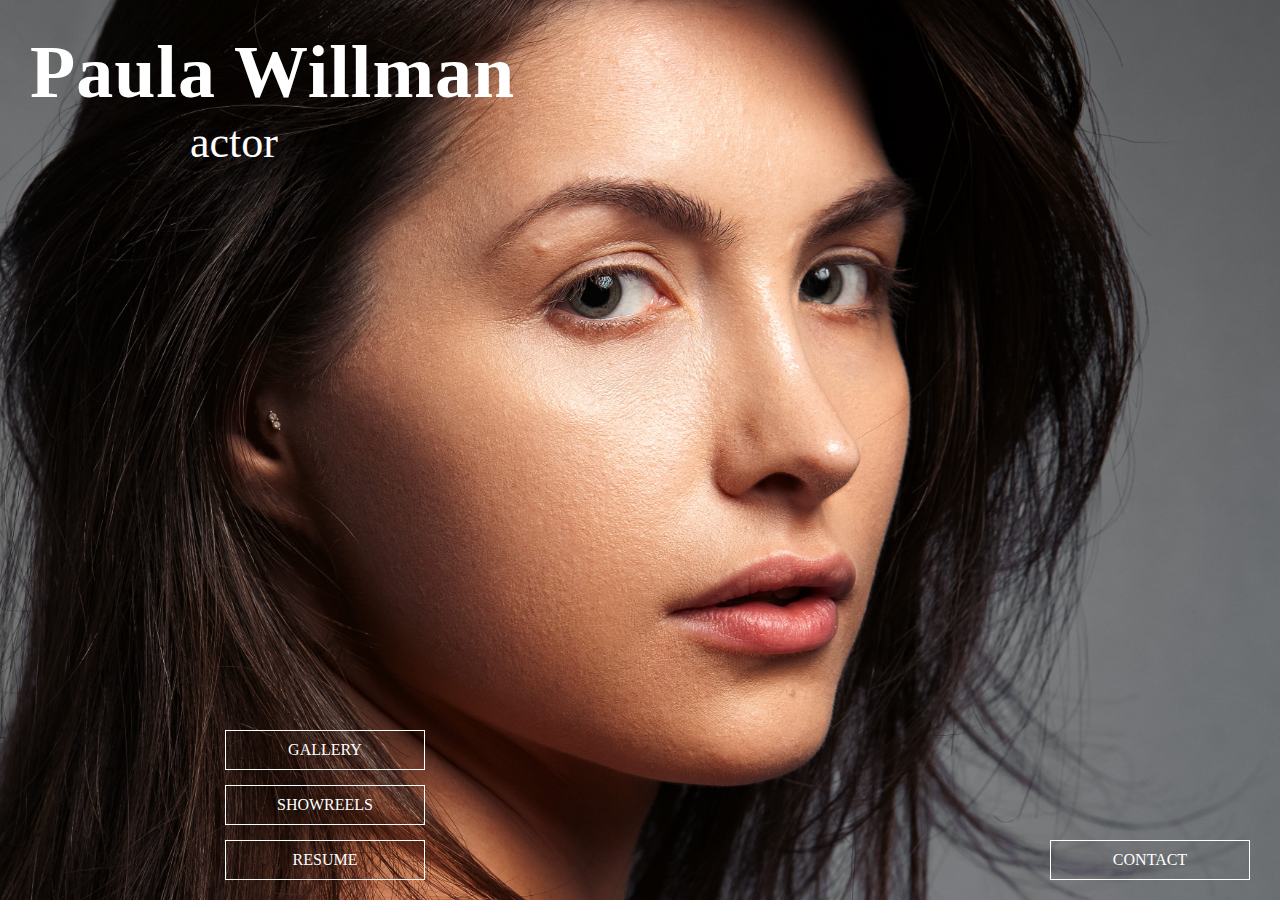
<file: index.html>
<!DOCTYPE html>
<html lang="en">
<head>
  <meta charset="UTF-8" />
  <meta name="viewport" content="width=device-width, initial-scale=1.0"/>
  <link rel="stylesheet" href="style.css" />
  <title>Paula Willman</title>
</head>
<body>
  <div class="hero">
    <img src="IMG_0329.jpg" alt="Background" class="bg-img" />

    <div class="top-left">
        <h1>Paula Willman</h1>
        <p>actor</p>
      </div>

      <div class="button-right">
        <a href="contact.html"class="button-style">CONTACT</a>
      </div>
      

    <div class="button-wrapper">
      <a href="gallery.html"class="button-style">GALLERY</a>
      <a href="reels.html"class="button-style">SHOWREELS</a>
      <a href="about.html"class="button-style">RESUME</a>
    </div>
  </div>
</body>
</html>
</file>
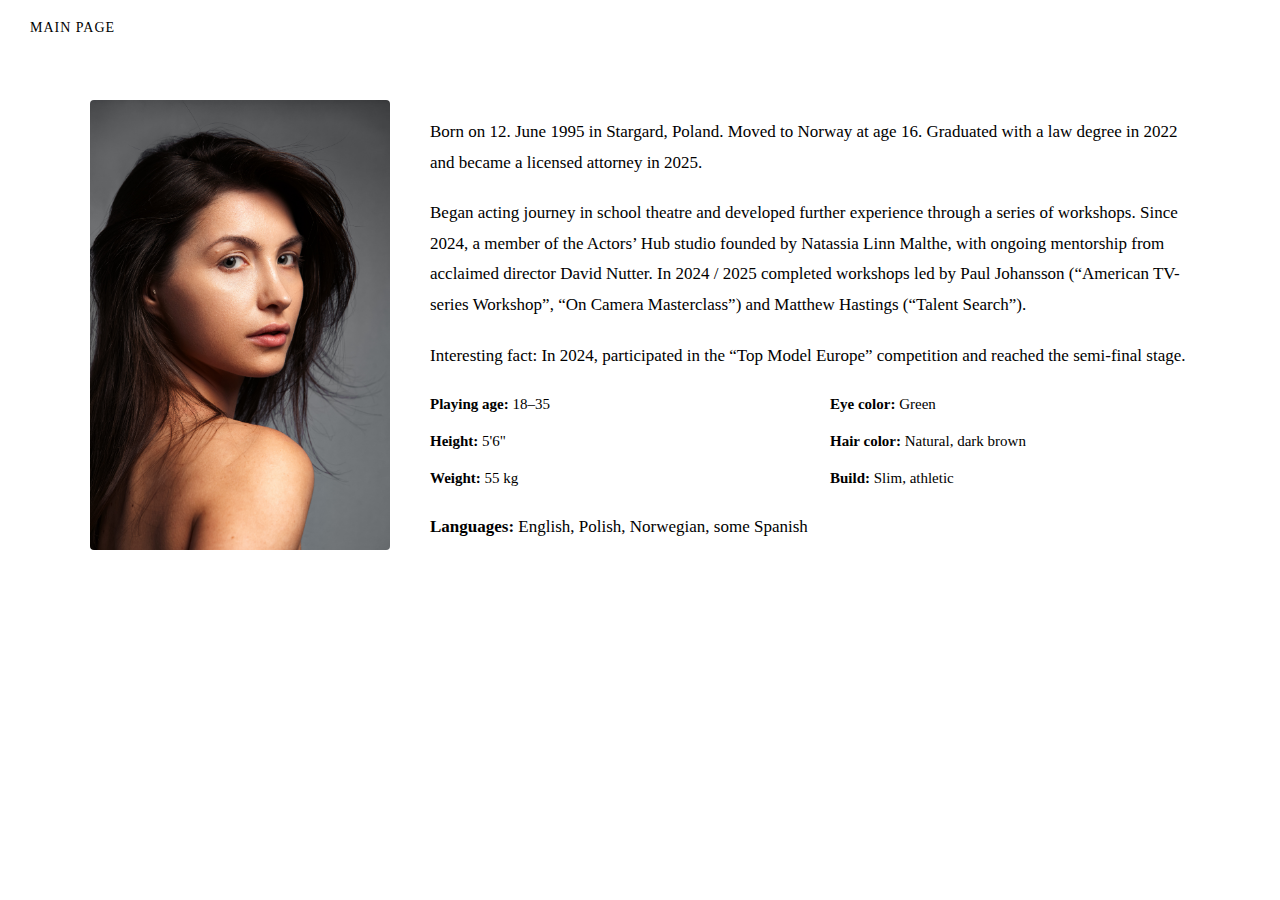
<file: about.html>
<!DOCTYPE html>
<html lang="en">
<head>
  <meta charset="UTF-8" />
  <meta name="viewport" content="width=device-width, initial-scale=1.0"/>
  <link rel="stylesheet" href="about.css" />
  <title>About Paula Willman</title>
</head>
<body>
  <a href="index.html" class="back-link">MAIN PAGE</a>

  <div class="about-page">
    <div class="content">
      <div class="left-column">
        <img src="IMG_0329.jpg" alt="Paula portrait" />
      </div>
      <div class="right-column">
        <p>
          Born on 12. June 1995 in Stargard, Poland. Moved to Norway at age 16. Graduated with a law degree in 2022 and became a licensed attorney in 2025.
        </p>

        <p>
          Began acting journey in school theatre and developed further experience through a series of workshops. Since 2024, a member of the Actors’ Hub studio founded by Natassia Linn Malthe, with ongoing mentorship from acclaimed director David Nutter. In 2024 / 2025 completed workshops led by Paul Johansson (“American TV-series Workshop”, “On Camera Masterclass”) and Matthew Hastings (“Talent Search”).
        </p>

        <p>
          Interesting fact: In 2024, participated in the “Top Model Europe” competition and reached the semi-final stage.
        </p>

        <div class="traits">
          <div><strong>Playing age:</strong> 18–35</div>
          <div><strong>Eye color:</strong> Green</div>
          <div><strong>Height:</strong> 5'6"</div>
          <div><strong>Hair color:</strong> Natural, dark brown</div>
          <div><strong>Weight:</strong> 55 kg</div>
          <div><strong>Build:</strong> Slim, athletic</div>
        </div>

        <p class="langs"><strong>Languages:</strong> English, Polish, Norwegian, some Spanish</p>
      </div>
    </div>
  </div>
</body>
</html>
</file>
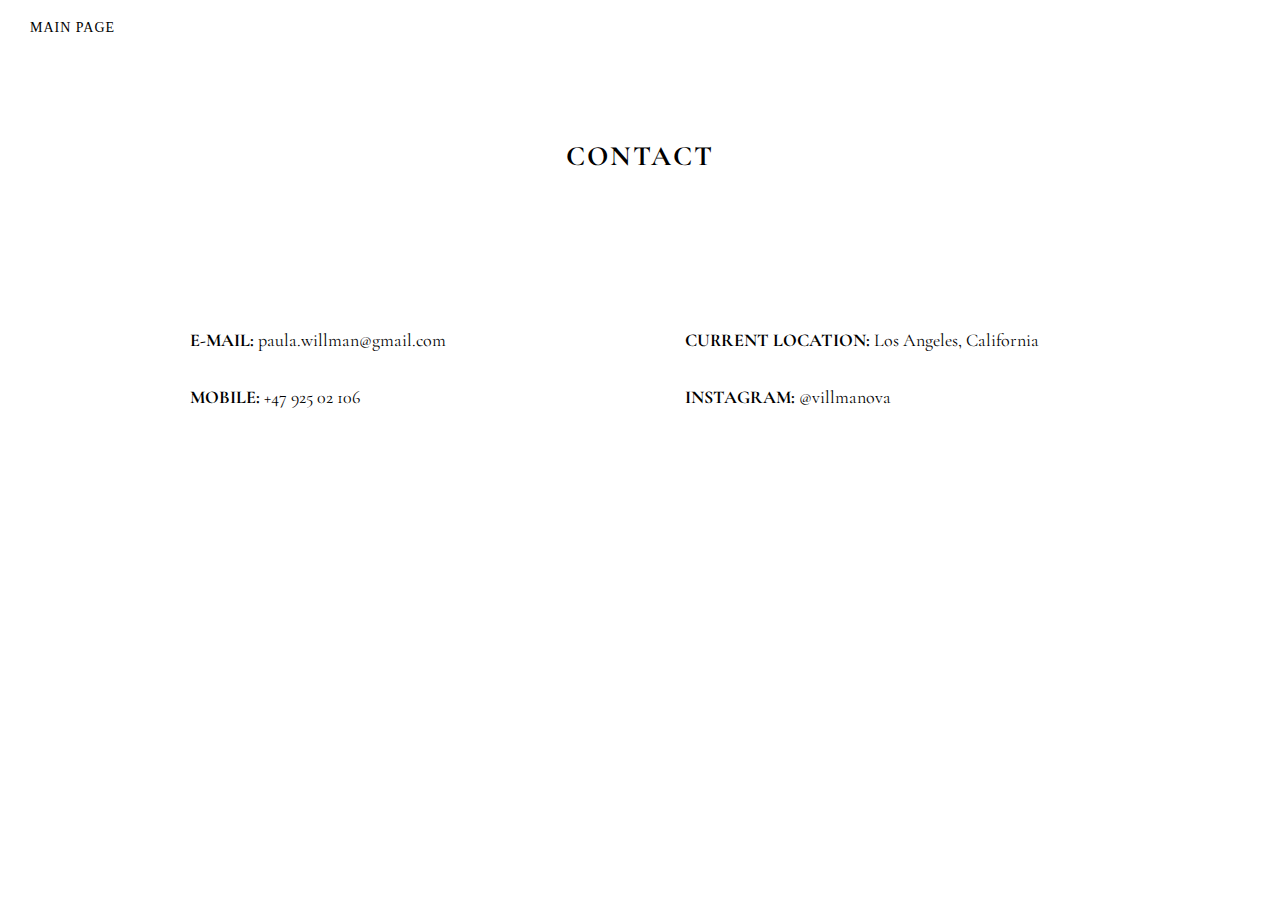
<file: contact.html>
<!DOCTYPE html>
<html lang="en">
<head>
  <meta charset="UTF-8" />
  <meta name="viewport" content="width=device-width, initial-scale=1.0"/>
  <link href="https://fonts.googleapis.com/css2?family=Cormorant+Garamond:wght@400;500&display=swap" rel="stylesheet">
  <link rel="stylesheet" href="contact.css" />
  <title>Contact</title>
</head>
<body>
  <a href="index.html" class="back-link">MAIN PAGE</a>

  <div class="contact-container">
    <h1>CONTACT</h1>

    <div class="info-grid">
      <div class="left-column">
        <p><strong>E-MAIL:</strong> paula.willman@gmail.com</p>
        <p><strong>MOBILE:</strong> +47 925 02 106</p>
      </div>
      <div class="right-column">
        <p><strong>CURRENT LOCATION:</strong> Los Angeles, California</p>
        <p><strong>INSTAGRAM:</strong> <a href="https://instagram.com/villmanova" target="_blank">@villmanova</a></p>
      </div>
    </div>
  </div>
</body>
</html>
</file>
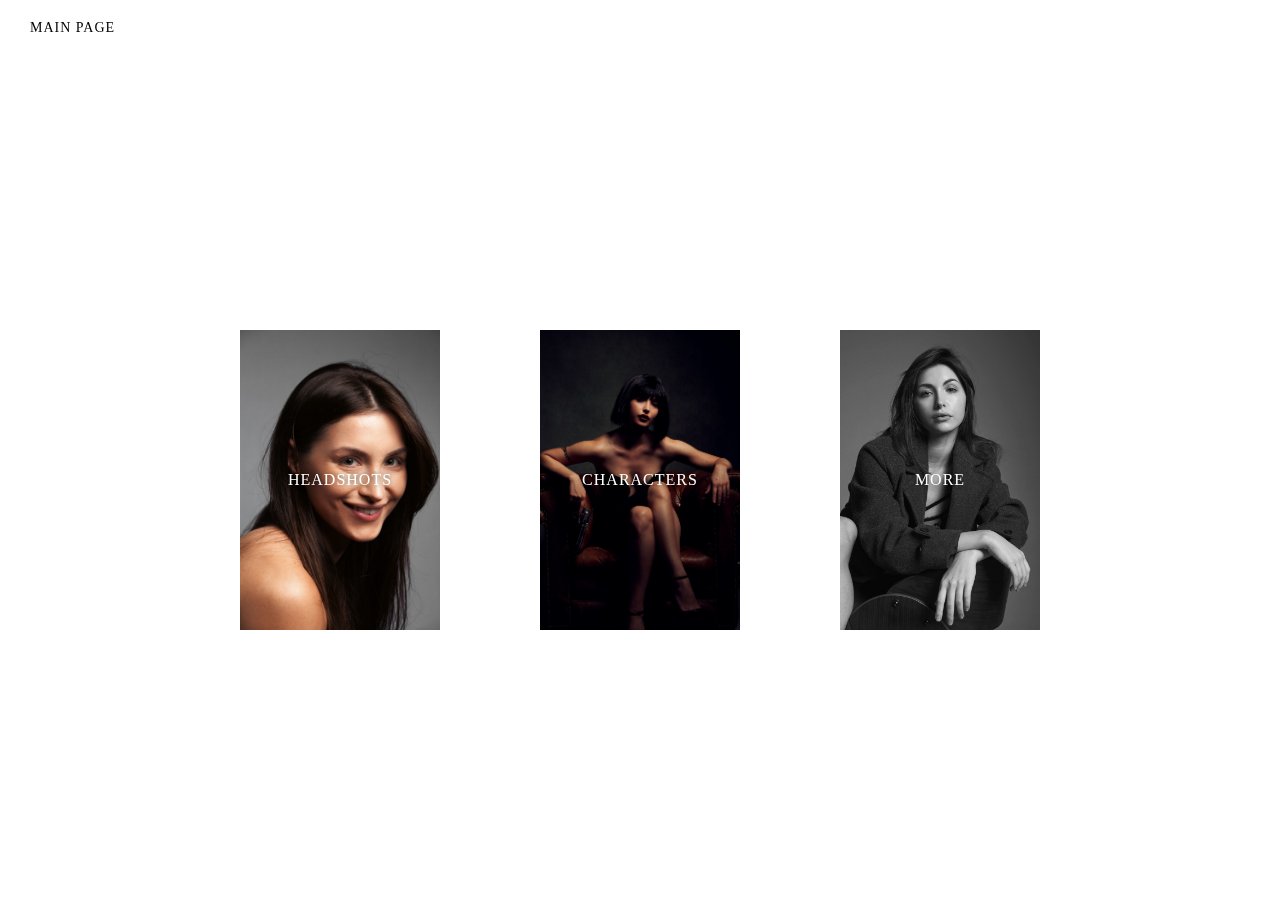
<file: gallery.html>
<!DOCTYPE html>
<html lang="en">
<head>
  <meta charset="UTF-8" />
  <meta name="viewport" content="width=device-width, initial-scale=1.0"/>
  <link rel="stylesheet" href="gallery.css" />
  <title>Gallery</title>
</head>
<body>
  <canvas id="stars-bg"></canvas>

  <a href="index.html" class="main-link">MAIN PAGE</a>

  <div class="gallery">
    <div class="card">
      <a href="headshots.html">
        <img src="1 headshot.jpg" alt="Headshots" />
        <span class="label">HEADSHOTS</span>
      </a>
    </div>
    <div class="card">
      <a href="characters.html">
        <img src="Steffen Normark - C.g 2.jpg" alt="Characters" />
        <span class="label">CHARACTERS</span>
      </a>
    </div>
    <div class="card">
      <a href="more.html">
        <img src="1.jpeg" alt="More" />
        <span class="label">MORE</span>
      </a>
    </div>
  </div>

  <script src="script.js"></script>
</body>
</html>
</file>
<file: style.css>
* {
    margin: 0;
    padding: 0;
    box-sizing: border-box;
  }
  
  body, html {
    height: 100%;
    font-family: 'Georgia', serif;
    background-color: black;
  }
  
  /* Obraz jako pełnoekranowe tło */
  .hero {
    position: relative;
    height: 100vh;
    width: 100%;
    overflow: hidden;
  }
  
  .bg-img {
    position: absolute;
    top: 0;
    left: 0;
    width: 100%;
    height: 100%;
    object-fit: cover;
    object-position: center 39%;
    z-index: 0;
  }
  
  /* Przyciski na dole zdjęcia */
  .button-wrapper {
    position: absolute;
    bottom: 20px;
    width: 650px;
    display: flex;
    flex-direction: column;
    align-items: center;
    gap: 15px;
    z-index: 1;
  }
  
  .button-wrapper a {
    color: white;
    text-decoration: none;
    border: 1px solid white;
    padding: 10px 30px;
    background-color: transparent;
    font-size: 16px;
    transition: all 0.3s ease;
  }
  
  .button-wrapper a:hover {
    background-color: rgba(255, 255, 255, 0.1);
  }
  .top-left {
    position: absolute;
    top: 30px;
    left: 30px;
    z-index: 2;
    color: white;
    display: flex;
    flex-direction: column;
    align-items: flex-start; /* trzyma teksty z lewej */
  }
  
  
  .top-left h1 {
    font-size: 74px;
    margin: 0;
    letter-spacing: 1px;
    font-family: 'Cormorant SC', serif;

  }
  
  .top-left p {
    font-size: 44px;
    color: white;
    margin-top: 2px;
    font-family: 'Cormorant Garamond', serif;
    margin-left: 160px; /* DOPASUJ: zależnie od fontu */
  }
  

  .button-right {
    position: absolute;
    bottom: 20px;
    right: 30px;
    z-index: 2;
  }
  
  .button-right a {
    color: white;
    text-decoration: none;
    border: 1px solid white;
    padding: 10px 25px;
    background-color: transparent;
    font-size: 16px;
    transition: all 0.3s ease;
  }
  
  .button-right a:hover {
    background-color: rgba(255, 255, 255, 0.1);
  }
  
  .button-style {
    color: white;
    text-decoration: none;
    border: 1px solid white;
    padding: 10px 30px;
    background-color: transparent;
    font-size: 16px;
    width: 200px;
    text-align: center;
    transition: all 0.3s ease;
    display: block;
  }
  
  .button-style:hover {
    background-color: rgba(255, 255, 255, 0.1);
  }

/* 📱 Responsive: on phones move buttons to left side */
@media (max-width: 768px) {
  .button-wrapper {
    width: 120px;
    left: 20px;
    bottom: 40px;
    align-items: flex-start;
    gap: 12px;
  }

  .button-wrapper a {
    font-size: 14px;
    padding: 10px;
    border: 1px solid white;
    width: 100%;
    text-align: center;
  }

  .button-right {
    position: absolute;
    bottom: 40px;
    right: 20px;
    width: 120%;
  }

  .button-right a {
    font-size: 14px;
    padding: 10px;
    border: 1px solid white;
    width: 100%;
    text-align: center;
  }

  .top-left h1 {
    font-size: 36px;
  }

  .top-left p {
    font-size: 18px;
    margin-left: 60px;
  }
}
</file>
<file: about.css>
body {
  margin: 0;
  background-color: white;
  color: #fff;
  font-family: 'Cormorant SC', serif;
}

.back-link {
  position: absolute;
  top: 20px;
  left: 30px;
  text-decoration: none;
  color: black;
  font-size: 14px;
  letter-spacing: 1px;
  z-index: 2;
}

.about-page {
  max-width: 1100px;
  margin: 80px auto;
  padding: 20px;
}

.content {
  display: flex;
  gap: 40px;
  align-items: flex-start;
  flex-wrap: wrap;
}

.left-column img {
  width: 100%;
  max-width: 300px;
  border-radius: 4px;
  object-fit: cover;
}

.right-column {
  flex: 1;
  font-size: 17px;
  line-height: 1.8;
  text-transform: none;
  text-align: left;
  color: black;
}

.right-column p {
  margin-bottom: 20px;
}


.traits {
  display: grid;
  grid-template-columns: repeat(2, 1fr);
  gap: 10px 40px;
  margin: 20px 0;
  font-size: 15px;
}

.langs {
  margin-top: 10px;
}
</file>
<file: contact.css>
body {
  margin: 0;
  padding: 0;
  background-color: white;
  color: black;
  font-family: 'Cormorant Garamond', serif;
}

.back-link {
  font-family: Georgia, serif;
  position: absolute;
  top: 20px;
  left: 30px;
  text-decoration: none;
  color: black;
  font-size: 14px;
  letter-spacing: 1px;
  z-index: 3;
}

.contact-container {
  max-width: 900px;
  margin: 100px auto;
  padding: 20px;
  text-align: center;
}

.contact-container h1 {
  font-size: 28px;
  margin-bottom: 60px;
  letter-spacing: 2px;
}

.info-grid {
  display: flex;
  justify-content: space-between;
  text-align: left;
  margin-bottom: 30px;
}

.left-column, .right-column {
  width: 45%;
  font-size: 18px;
  line-height: 2.2;
}
.left-column {
  margin-top: 70px;
}

.right-column {
  margin-top: 70px;
}


a {
  color: black;
  text-decoration: none;
}

a:hover {
  text-decoration: none;
}

@media (max-width: 768px) {
  .info-grid {
    flex-direction: column;
    gap: 0px;
    align-items: center; /* wyśrodkowanie całego układu */
  }

  .left-column,
  .right-column {
    width: 100%;
    max-width: 300px;     /* taka sama szerokość */
    margin: 0 auto;
    text-align: left;
    font-size: 16px;
    margin-top: 0;
  }

  .contact-container {
    padding: 20px;
    margin: 60px auto;
    text-align: center;
  }

  .contact-container h1 {
    font-size: 24px;
    margin-bottom: 80px;
  }

  .back-link {
    font-size: 13px;
    top: 15px;
    left: 20px;
  }
}
</file>
<file: gallery.css>
body {
  margin: 0;
  font-family: Georgia, serif;
  color: #fff;
  background-color: white;
  height: 100vh;
  display: flex;
  flex-direction: column;
  align-items: center;
  position: relative;
  z-index: 1;
}

.main-link {
  position: absolute;
  top: 20px;
  left: 30px;
  text-decoration: none;
  color: black;
  font-size: 14px;
  letter-spacing: 1px;
  z-index: 3;
}

.gallery {
  display: flex;
  justify-content: center;
  align-items: center;
  gap: 100px;
  height: 100%;
  padding-top: 60px;
  flex-wrap: wrap;
  z-index: 2;
}

.card {
  position: relative;
  width: 200px;
  height: 300px;
  overflow: hidden;
  transition: transform 0.3s ease, filter 0.3s ease;
}

.card img {
  width: 100%;
  height: 100%;
  object-fit: cover;
  display: block;
  transition: filter 0.3s ease;
}

.card .label {
  position: absolute;
  top: 50%;
  left: 50%;
  transform: translate(-50%, -50%);
  color: white;
  font-size: 16px;
  letter-spacing: 1px;
  text-shadow: 0 0 5px rgba(0, 0, 0, 0.6);
}

.card:hover {
  transform: scale(1.03);
}

.card:hover img {
  filter: brightness(1.15);
}

/* Tło z gwiazdami */
canvas#stars-bg {
  position: fixed;
  top: 0;
  left: 0;
  width: 100%;
  height: 100%;
  z-index: 0;
  background: white;
  pointer-events: none;
}
</file>
